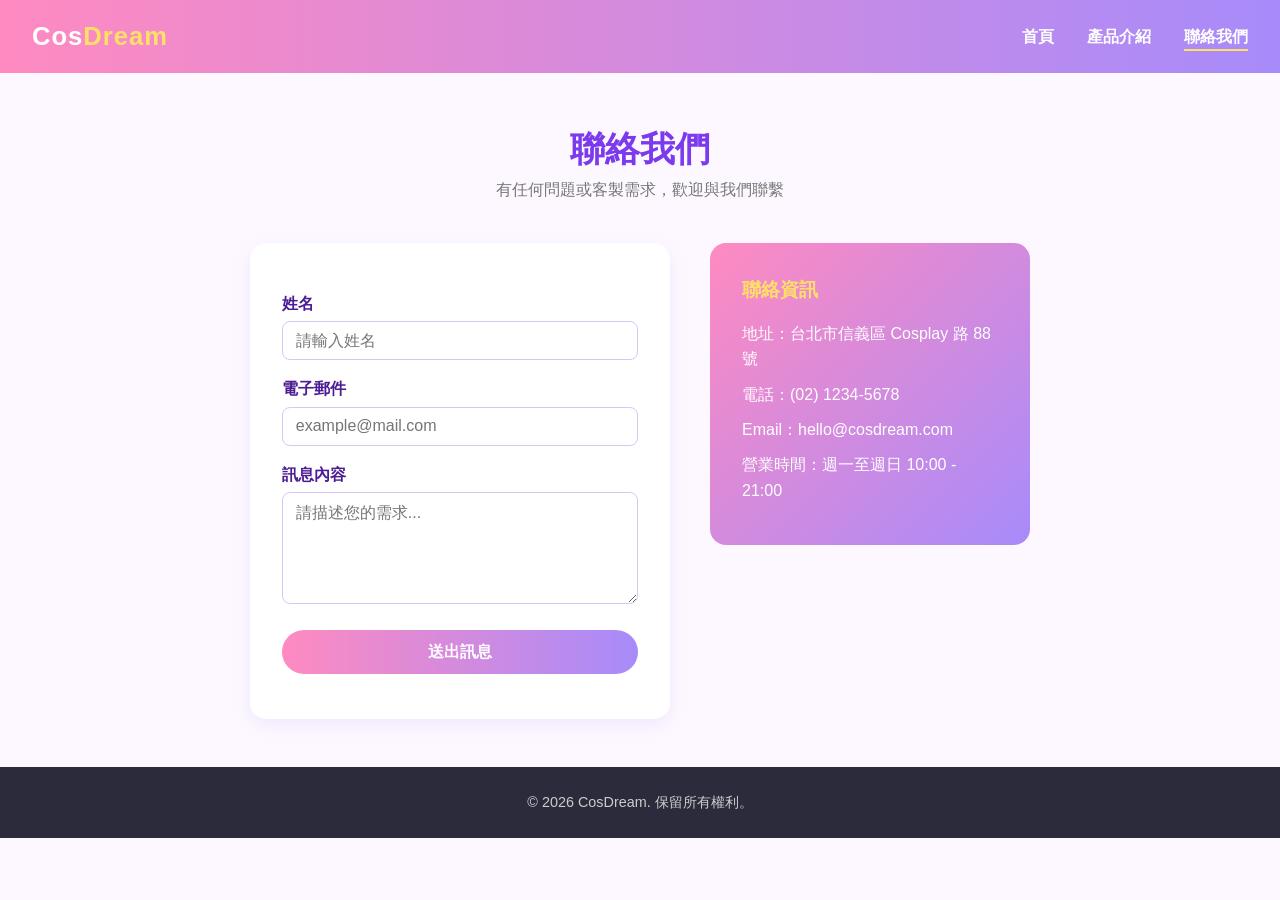
<file: contact.html>
<!-- contact.html -->
<!DOCTYPE html>
<html lang="zh-Hant">
<head>
  <meta charset="UTF-8">
  <meta name="viewport" content="width=device-width, initial-scale=1.0">
  <title>聯絡我們｜CosDream</title>
  <link rel="stylesheet" href="style.css">
</head>
<body>
  <header class="navbar">
    <div class="logo">Cos<span>Dream</span></div>
    <nav>
      <a href="index.html">首頁</a>
      <a href="products.html">產品介紹</a>
      <a href="contact.html" class="active">聯絡我們</a>
    </nav>
  </header>

  <section class="page-title">
    <h1>聯絡我們</h1>
    <p>有任何問題或客製需求，歡迎與我們聯繫</p>
  </section>

  <section class="contact-section">
    <form id="contactForm" class="contact-form">
      <label for="name">姓名</label>
      <input type="text" id="name" name="name" required placeholder="請輸入姓名">

      <label for="email">電子郵件</label>
      <input type="email" id="email" name="email" required placeholder="example@mail.com">

      <label for="message">訊息內容</label>
      <textarea id="message" name="message" rows="5" required placeholder="請描述您的需求..."></textarea>

      <button type="submit" class="btn">送出訊息</button>
      <p id="formMsg" class="form-msg"></p>
    </form>

    <div class="contact-info">
      <h3>聯絡資訊</h3>
      <p>地址：台北市信義區 Cosplay 路 88 號</p>
      <p>電話：(02) 1234-5678</p>
      <p>Email：hello@cosdream.com</p>
      <p>營業時間：週一至週日 10:00 - 21:00</p>
    </div>
  </section>

  <footer>
    <p>&copy; 2026 CosDream. 保留所有權利。</p>
  </footer>

  <!-- 優惠彈窗 -->
  <div id="promoModal" class="modal">
    <div class="modal-content">
      <span class="close">&times;</span>
      <h2>限時優惠</h2>
      <p>輸入優惠碼 <strong>COS2026</strong>，全站服裝享 85 折！</p>
      <p class="small">活動至 2026/12/31 止。</p>
    </div>
  </div>

  <script src="script.js"></script>
</body>
</html>
</file>
<file: style.css>
/* style.css */
* {
  margin: 0;
  padding: 0;
  box-sizing: border-box;
}

body {
  font-family: "Noto Sans TC", "Microsoft JhengHei", sans-serif;
  color: #2b2b3c;
  background: #fdf8ff;
  line-height: 1.6;
}

/* 導覽列 */
.navbar {
  display: flex;
  justify-content: space-between;
  align-items: center;
  padding: 1rem 2rem;
  background: linear-gradient(90deg, #ff8ac1, #a78bfa);
  position: sticky;
  top: 0;
  z-index: 100;
}

.logo {
  font-size: 1.6rem;
  font-weight: 800;
  color: #fff;
  letter-spacing: 1px;
}

.logo span {
  color: #ffe066;
}

.navbar nav a {
  color: #fff;
  text-decoration: none;
  margin-left: 1.8rem;
  font-weight: 600;
  padding-bottom: 4px;
  transition: border-color 0.3s;
  border-bottom: 2px solid transparent;
}

.navbar nav a:hover,
.navbar nav a.active {
  border-bottom-color: #ffe066;
}

/* 首頁 hero */
.hero {
  display: flex;
  flex-wrap: wrap;
  align-items: center;
  justify-content: center;
  gap: 3rem;
  padding: 3rem 2rem;
}

.hero-text {
  max-width: 420px;
}

.hero-text h1 {
  font-size: 2.4rem;
  color: #7c3aed;
  margin-bottom: 1rem;
}

.hero-text p {
  margin-bottom: 1.5rem;
  color: #555;
}

.btn {
  display: inline-block;
  background: linear-gradient(90deg, #ff8ac1, #a78bfa);
  color: #fff;
  padding: 0.7rem 1.6rem;
  border-radius: 30px;
  border: none;
  cursor: pointer;
  font-size: 1rem;
  font-weight: 700;
  text-decoration: none;
  transition: transform 0.2s, box-shadow 0.2s;
}

.btn:hover {
  transform: translateY(-2px);
  box-shadow: 0 8px 18px rgba(167, 139, 250, 0.4);
}

.btn-outline {
  background: transparent;
  border: 2px solid #a78bfa;
  color: #7c3aed;
  margin-left: 0.6rem;
}

.btn-outline:hover {
  background: #a78bfa;
  color: #fff;
}

/* 輪播 */
.carousel {
  position: relative;
  width: 600px;
  max-width: 100%;
  border-radius: 18px;
  overflow: hidden;
  box-shadow: 0 12px 30px rgba(124, 58, 237, 0.25);
}

.slides {
  position: relative;
  height: 400px;
}

.slide {
  position: absolute;
  inset: 0;
  width: 100%;
  height: 100%;
  object-fit: cover;
  opacity: 0;
  transition: opacity 0.6s ease;
}

.slide.active {
  opacity: 1;
}

.carousel-btn {
  position: absolute;
  top: 50%;
  transform: translateY(-50%);
  background: rgba(255, 255, 255, 0.75);
  border: none;
  font-size: 1.4rem;
  width: 40px;
  height: 40px;
  border-radius: 50%;
  cursor: pointer;
  color: #7c3aed;
  z-index: 10;
  transition: background 0.3s;
}

.carousel-btn:hover {
  background: #fff;
}

.prev { left: 12px; }
.next { right: 12px; }

.dots {
  position: absolute;
  bottom: 12px;
  left: 50%;
  transform: translateX(-50%);
  display: flex;
  gap: 8px;
}

.dot {
  width: 10px;
  height: 10px;
  border-radius: 50%;
  background: rgba(255, 255, 255, 0.6);
  cursor: pointer;
  transition: background 0.3s;
}

.dot.active {
  background: #ffe066;
}

/* 特色卡片 */
.features {
  display: flex;
  flex-wrap: wrap;
  justify-content: center;
  gap: 1.5rem;
  padding: 2rem;
}

.feature-card {
  background: #fff;
  border-radius: 16px;
  padding: 1.8rem;
  width: 260px;
  text-align: center;
  box-shadow: 0 6px 18px rgba(167, 139, 250, 0.15);
  transition: transform 0.3s;
}

.feature-card:hover {
  transform: translateY(-6px);
}

.feature-card h3 {
  color: #7c3aed;
  margin-bottom: 0.6rem;
}

/* 頁面標題 */
.page-title {
  text-align: center;
  padding: 3rem 1rem 1.5rem;
}

.page-title h1 {
  font-size: 2.2rem;
  color: #7c3aed;
}

.page-title p {
  color: #777;
}

/* 產品列表 */
.product-grid {
  display: grid;
  grid-template-columns: repeat(auto-fit, minmax(240px, 1fr));
  gap: 1.8rem;
  padding: 1rem 2rem 3rem;
  max-width: 1100px;
  margin: 0 auto;
}

.product-card {
  background: #fff;
  border-radius: 16px;
  overflow: hidden;
  box-shadow: 0 6px 18px rgba(167, 139, 250, 0.15);
  transition: transform 0.3s, box-shadow 0.3s;
}

.product-card:hover {
  transform: translateY(-6px);
  box-shadow: 0 14px 28px rgba(167, 139, 250, 0.3);
}

.product-card img {
  width: 100%;
  height: 180px;
  object-fit: cover;
}

.product-card h3 {
  padding: 0.8rem 1rem 0.2rem;
  color: #4c1d95;
}

.product-card p {
  padding: 0 1rem;
  font-size: 0.92rem;
  color: #666;
}

.price {
  display: block;
  padding: 0.6rem 1rem 1rem;
  font-weight: 800;
  color: #ff5fa2;
}

/* 聯絡頁 */
.contact-section {
  display: flex;
  flex-wrap: wrap;
  gap: 2.5rem;
  justify-content: center;
  padding: 1rem 2rem 3rem;
}

.contact-form {
  background: #fff;
  border-radius: 16px;
  padding: 2rem;
  width: 420px;
  max-width: 100%;
  box-shadow: 0 6px 18px rgba(167, 139, 250, 0.15);
}

.contact-form label {
  display: block;
  margin-top: 1rem;
  font-weight: 600;
  color: #4c1d95;
}

.contact-form input,
.contact-form textarea {
  width: 100%;
  padding: 0.6rem 0.8rem;
  margin-top: 0.3rem;
  border: 1.5px solid #d8c7f5;
  border-radius: 8px;
  font-family: inherit;
  font-size: 1rem;
  outline: none;
  transition: border-color 0.3s;
}

.contact-form input:focus,
.contact-form textarea:focus {
  border-color: #a78bfa;
}

.contact-form .btn {
  margin-top: 1.2rem;
  width: 100%;
}

.form-msg {
  margin-top: 0.8rem;
  color: #16a34a;
  font-weight: 600;
  text-align: center;
}

.contact-info {
  background: linear-gradient(135deg, #ff8ac1, #a78bfa);
  color: #fff;
  border-radius: 16px;
  padding: 2rem;
  width: 320px;
  max-width: 100%;
  height: fit-content;
}

.contact-info h3 {
  margin-bottom: 1rem;
  color: #ffe066;
}

.contact-info p {
  margin-bottom: 0.6rem;
}

/* 彈窗 */
.modal {
  display: none;
  position: fixed;
  inset: 0;
  background: rgba(43, 43, 60, 0.55);
  z-index: 200;
  justify-content: center;
  align-items: center;
}

.modal.show {
  display: flex;
}

.modal-content {
  background: #fff;
  border-radius: 18px;
  padding: 2rem 2.4rem;
  text-align: center;
  max-width: 360px;
  width: 90%;
  position: relative;
  animation: popIn 0.3s ease;
}

@keyframes popIn {
  from { transform: scale(0.85); opacity: 0; }
  to { transform: scale(1); opacity: 1; }
}

.modal-content h2 {
  color: #7c3aed;
  margin-bottom: 0.8rem;
}

.modal-content strong {
  color: #ff5fa2;
  font-size: 1.2rem;
}

.modal-content .small {
  font-size: 0.82rem;
  color: #888;
  margin-top: 0.6rem;
}

.close {
  position: absolute;
  top: 10px;
  right: 16px;
  font-size: 1.6rem;
  cursor: pointer;
  color: #aaa;
  transition: color 0.3s;
}

.close:hover {
  color: #ff5fa2;
}

/* footer */
footer {
  text-align: center;
  padding: 1.5rem;
  background: #2b2b3c;
  color: #ccc;
  font-size: 0.9rem;
}

@media (max-width: 640px) {
  .navbar {
    flex-direction: column;
    gap: 0.6rem;
    padding: 1rem;
  }
  .navbar nav a {
    margin: 0 0.8rem;
  }
  .slides { height: 260px; }
  .hero-text h1 { font-size: 1.8rem; }
}
</file>
